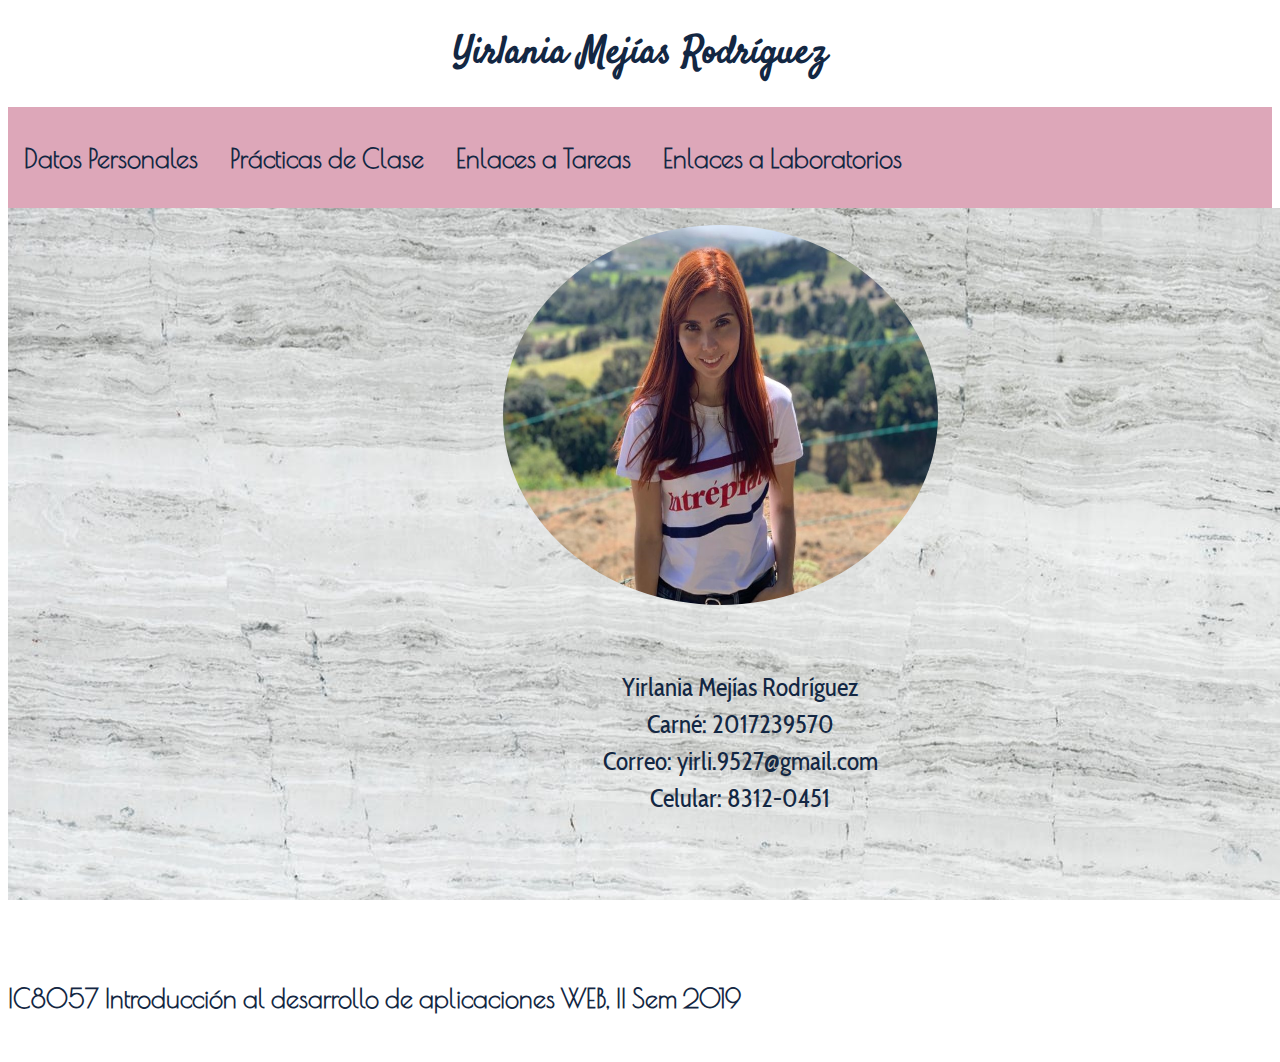
<file: index.html>
<!doctype html>
<!DOCTYPE html>
<html>
<head>
	<meta charset="utf-8">
	<title>Portafolio Yirlania Mejías R</title>
	<link rel="stylesheet" href="style.css">
	
	<link href="https://fonts.googleapis.com/css?family=Satisfy&display=swap" rel="stylesheet">
	<link href="https://fonts.googleapis.com/css?family=Poiret+One&display=swap" rel="stylesheet">
	<link href="https://fonts.googleapis.com/css?family=Cabin+Condensed&display=swap" rel="stylesheet">
	<meta name="viewport" content="width=device-width, initial-scale=1.0">
</head>
<body >

	<div >
		<div>
			<header><h1>Yirlania Mejías Rodríguez</h1></header>
			<nav class="topnav">
				
					<a href ="index.html"><h2>Datos Personales</h2></a>
					<a href ="Practicas.html"><h2>Prácticas de Clase</h2></a>
					<a href="Tareas.html"><h2>Enlaces a Tareas</h2></a>
					<a href="Laboratorios.html"><h2>Enlaces a Laboratorios</h2></a>
						
			</nav>
		</div>
		<div class="middleBox backgroundImage">
				<img class="center size"src="Images\fotoYir.jpg">
			
			<div>
				<ul class="align">
					<li >Yirlania Mejías Rodríguez</li>
					<li>Carné: 2017239570</li>
					<li>Correo: yirli.9527@gmail.com</li>
					<li>Celular: 8312-0451</li>
				</ul>
			</div>
		</div>

			<footer class="backgroundImage"><h2>IC8057 Introducción al desarrollo de aplicaciones WEB, II Sem 2019</h2></footer>
	</div>
</body>
</html>
</file>
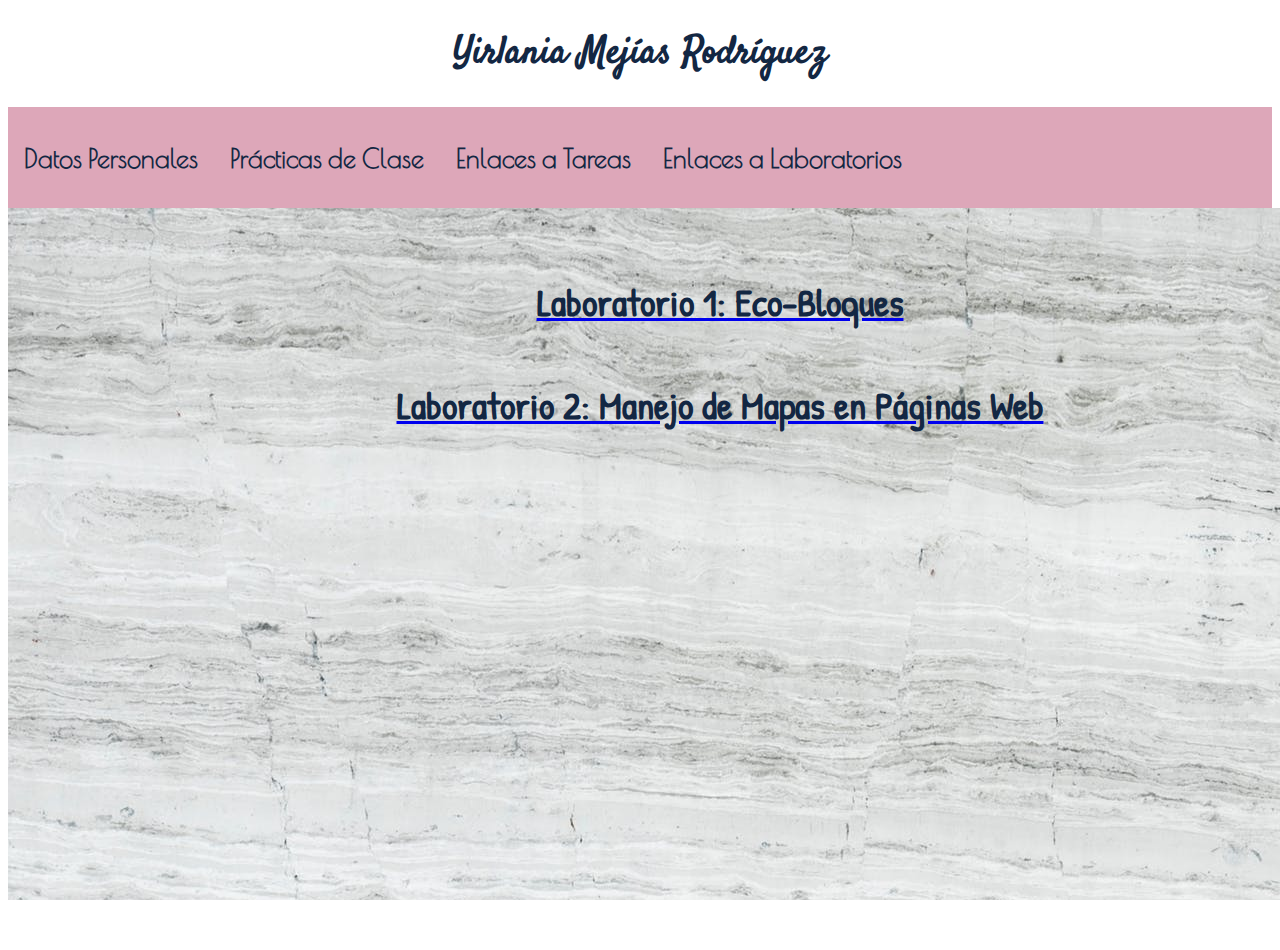
<file: Laboratorios.html>
<!doctype html>
<!DOCTYPE html>
<html>
<head>
	<meta charset="utf-8">
	<title>Portafolio Yirlania Mejías R</title>
	<link rel="stylesheet" href="style.css">
	
	<link href="https://fonts.googleapis.com/css?family=Satisfy&display=swap" rel="stylesheet">
	<link href="https://fonts.googleapis.com/css?family=Poiret+One&display=swap" rel="stylesheet">
	<link href="https://fonts.googleapis.com/css?family=Cabin+Condensed&display=swap" rel="stylesheet">
	<link href="https://fonts.googleapis.com/css?family=Patrick+Hand&display=swap" rel="stylesheet">
	<meta name="viewport" content="width=device-width, initial-scale=1.0">
</head>
<body >
	<div >
		<header><h1>Yirlania Mejías Rodríguez</h1></header>
		<nav class="topnav">
				
			<a href ="index.html"><h2>Datos Personales</h2></a>
			<a href ="Practicas.html"><h2>Prácticas de Clase</h2></a>
			<a href="Tareas.html"><h2>Enlaces a Tareas</h2></a>
			<a href="Laboratorios.html"><h2>Enlaces a Laboratorios</h2></a>		
		</nav>

		<div class="middleBox backgroundImage">
			<a href ="https://azzefj.github.io/eco-bloques/"><h4>Laboratorio 1: Eco-Bloques</h4></a>
			<a href ="Laboratorios/MANEJO DE MAPAS EN PÁGINAS WEB USANDO OSM.pdf"><h4>Laboratorio 2: Manejo de Mapas en Páginas Web </h4></a>
		</div>

	</div>
</body>
</html>
</file>
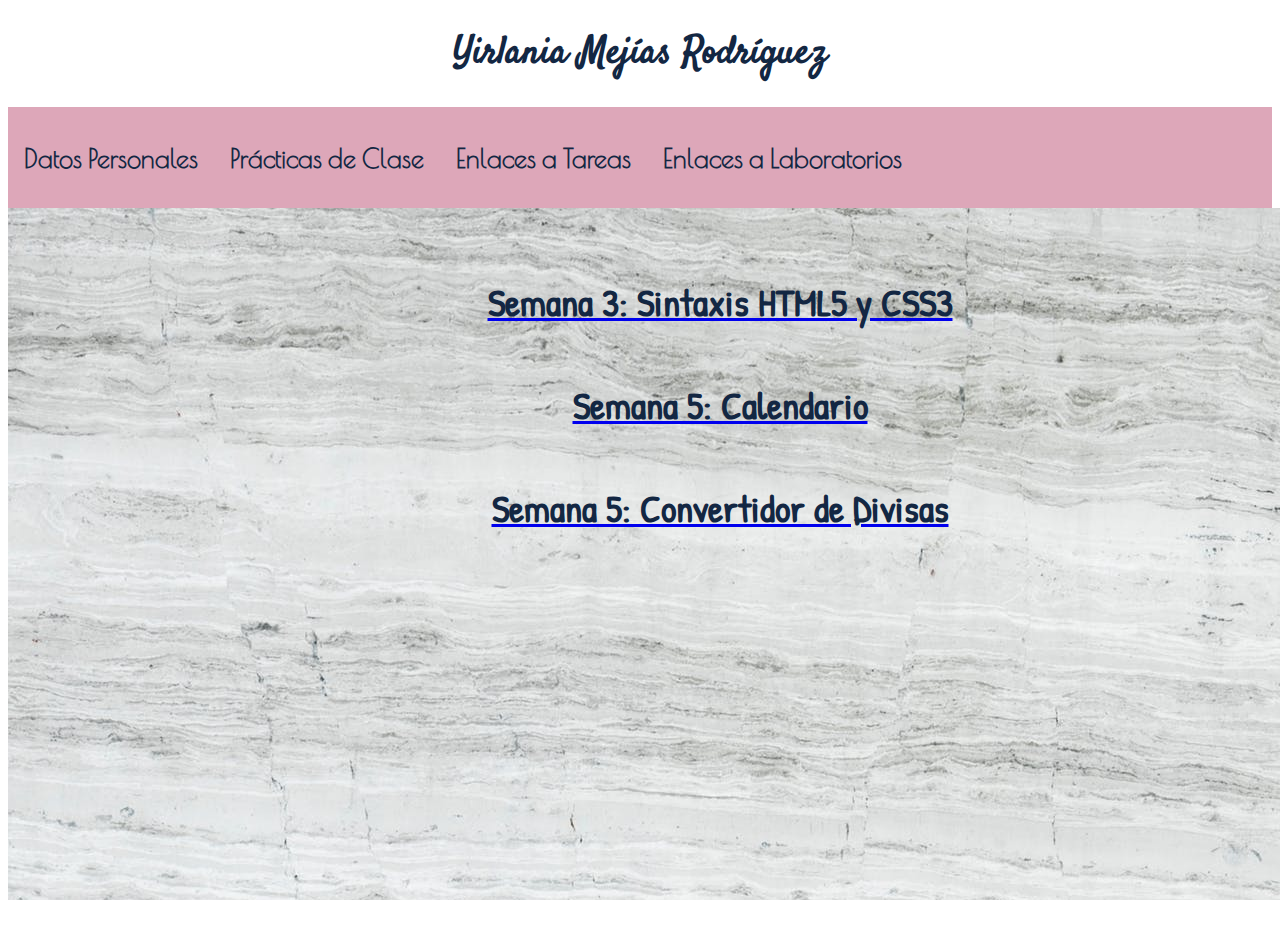
<file: Practicas.html>
<!doctype html>
<!DOCTYPE html>
<html>
<head>
	<meta charset="utf-8">
	<title>Portafolio Yirlania Mejías R</title>
	<link rel="stylesheet" href="style.css">
	
	<link href="https://fonts.googleapis.com/css?family=Satisfy&display=swap" rel="stylesheet">
	<link href="https://fonts.googleapis.com/css?family=Poiret+One&display=swap" rel="stylesheet">
	<link href="https://fonts.googleapis.com/css?family=Cabin+Condensed&display=swap" rel="stylesheet">
	<link href="https://fonts.googleapis.com/css?family=Patrick+Hand&display=swap" rel="stylesheet">
	<meta name="viewport" content="width=device-width, initial-scale=1.0">



</head>
<body>
	<div>
		<header><h1>Yirlania Mejías Rodríguez</h1></header>
		<nav class="topnav">
				
				<a href ="index.html"><h2>Datos Personales</h2></a>
				<a href ="Prácticas.html"><h2>Prácticas de Clase</h2></a>
				<a href="Tareas.html"><h2>Enlaces a Tareas</h2></a>
				<a href="Laboratorios.html"><h2>Enlaces a Laboratorios</h2></a>
		</nav>

		<div class="middleBox backgroundImage">
			<a href ="Semana3Sintaxis.html"><h4>Semana 3: Sintaxis HTML5 y CSS3</h4></a>
			<a href ="Practicas/Calendario/calendario.html"><h4>Semana 5: Calendario</h4></a>
			<a href ="Practicas/ConvertidorMonedas/convertidor.html"><h4>Semana 5: Convertidor de Divisas</h4></a>
		</div>
						
		
	</div>
</file>
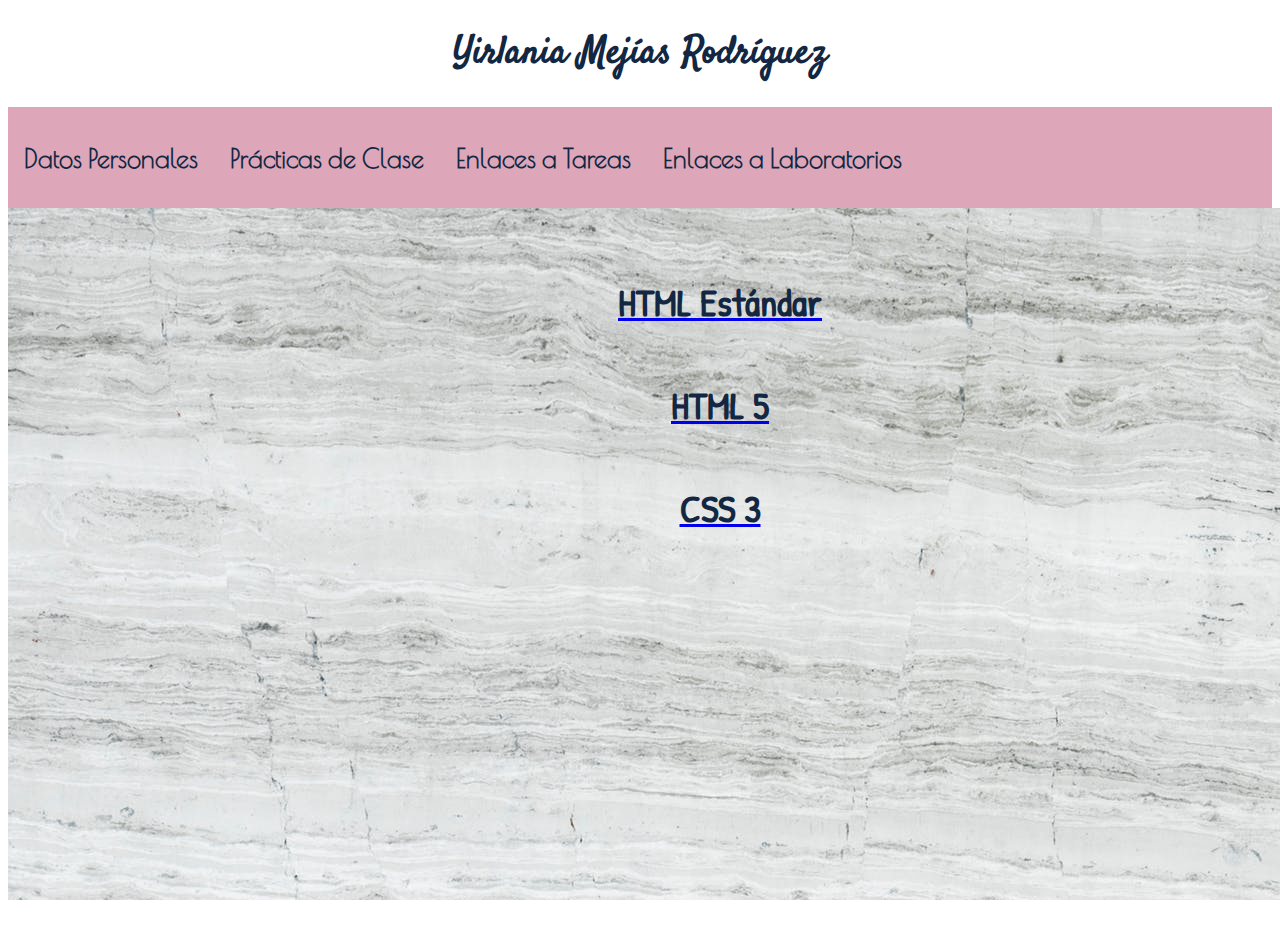
<file: Semana3Sintaxis.html>
<!doctype html>
<!DOCTYPE html>
<html>
<head>
	<meta charset="utf-8">
	<title>Portafolio Yirlania Mejías R</title>
	<link rel="stylesheet" href="style.css">
	
	<link href="https://fonts.googleapis.com/css?family=Satisfy&display=swap" rel="stylesheet">
	<link href="https://fonts.googleapis.com/css?family=Poiret+One&display=swap" rel="stylesheet">
	<link href="https://fonts.googleapis.com/css?family=Cabin+Condensed&display=swap" rel="stylesheet">
	<link href="https://fonts.googleapis.com/css?family=Patrick+Hand&display=swap" rel="stylesheet">
	<meta name="viewport" content="width=device-width, initial-scale=1.0">
</head>
<body >

	<div >
		<div>
			<header><h1>Yirlania Mejías Rodríguez</h1></header>
			<nav class="topnav">
				
					<a href ="index.html"><h2>Datos Personales</h2></a>
					<a href ="Practicas.html"><h2>Prácticas de Clase</h2></a>
					<a href="Tareas.html"><h2>Enlaces a Tareas</h2></a>
					<a href="Laboratorios.html"><h2>Enlaces a Laboratorios</h2></a>
						
			</nav>
		</div>
		<div class="middleBox backgroundImage">
			<a href ="HTMLEstandar.html"><h4>HTML Estándar</h4></a>
			<a href ="HTML5.html"><h4>HTML 5</h4></a>
			<a href="CSS3.html"><h4>CSS 3</h4></a>
		</div>
	</div>
</body>
</html>
</file>
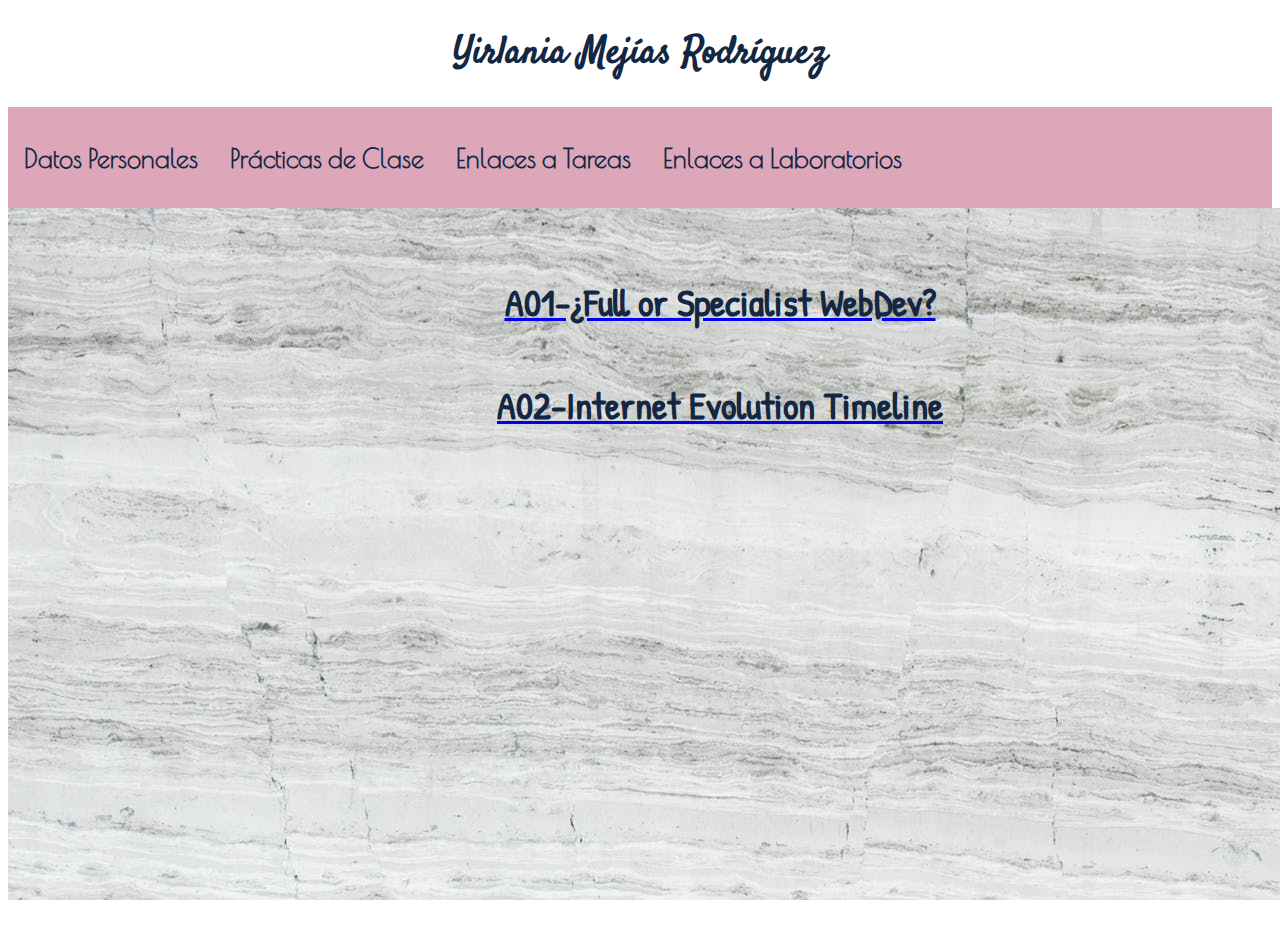
<file: Tareas.html>
<!doctype html>
<!DOCTYPE html>
<html>
<head>
	<meta charset="utf-8">
	<title>Portafolio Yirlania Mejías R</title>
	<link rel="stylesheet" href="style.css">
	
	<link href="https://fonts.googleapis.com/css?family=Satisfy&display=swap" rel="stylesheet">
	<link href="https://fonts.googleapis.com/css?family=Poiret+One&display=swap" rel="stylesheet">
	<link href="https://fonts.googleapis.com/css?family=Cabin+Condensed&display=swap" rel="stylesheet">
	<link href="https://fonts.googleapis.com/css?family=Patrick+Hand&display=swap" rel="stylesheet">
	<meta name="viewport" content="width=device-width, initial-scale=1.0">
</head>
<body >

	<div >
		<div>
			<header><h1>Yirlania Mejías Rodríguez</h1></header>
			<nav class="topnav">
				
					<a href ="index.html"><h2>Datos Personales</h2></a>
					<a href ="Practicas.html"><h2>Prácticas de Clase</h2></a>
					<a href="Tareas.html"><h2>Enlaces a Tareas</h2></a>
					<a href="Laboratorios.html"><h2>Enlaces a Laboratorios</h2></a>
						
			</nav>
		</div>
		<div class="middleBox backgroundImage">
			<a href ="TareasPdf\A01-EnsayoFullStackDev_Yirlania_MR.pdf"><h4>A01-¿Full or Specialist WebDev?</h4></a>
			<a href="pic.html"><h4>A02-Internet Evolution Timeline</h4></a>
		</div>
	</div>
</body>
</html>
</file>
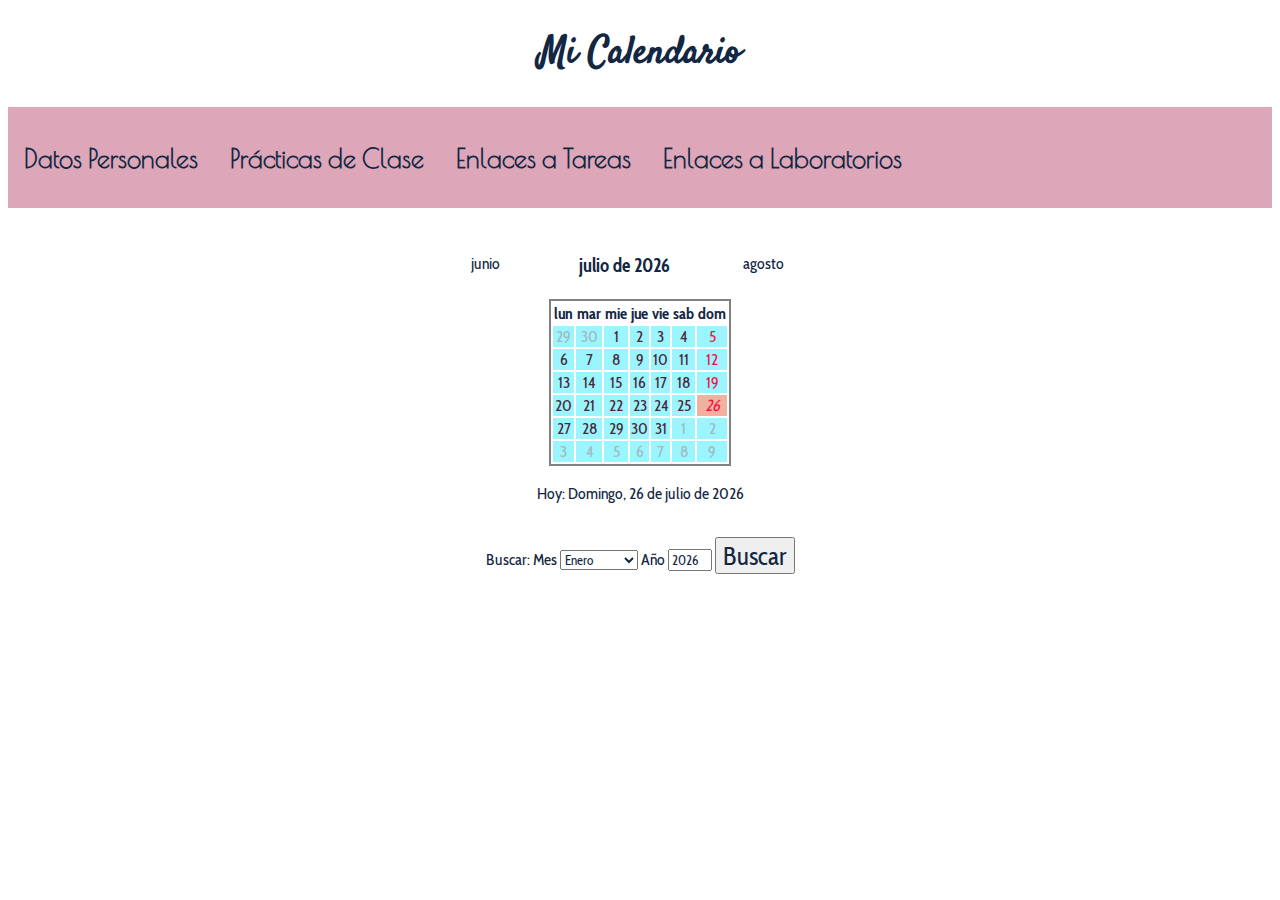
<file: Practicas/Calendario/calendario.html>
<!doctype html>
<html>
	<head>
		<meta charset="utf-8"></meta>
		<title>Calendario</title>
		<link rel="stylesheet" type="text/css" href="style/calendar.css" media="all">
		<script  type="text/javascript" src="scripts/calendario.js"></script>
		<link href="https://fonts.googleapis.com/css?family=Satisfy&display=swap" rel="stylesheet">
		<link href="https://fonts.googleapis.com/css?family=Poiret+One&display=swap" rel="stylesheet">
		<link href="https://fonts.googleapis.com/css?family=Cabin+Condensed&display=swap" rel="stylesheet">
	</head>

	<body>
		<h1>Mi Calendario</h1>
		

		<div>
			<nav class="topnav">
				
					<a href ="../../index.html"><h2 class="topnav">Datos Personales</h2></a>
					<a href ="../../Practicas.html"><h2>Prácticas de Clase</h2></a>
					<a href="../../Tareas.html"><h2>Enlaces a Tareas</h2></a>
					<a href="../../Laboratorios.html"><h2>Enlaces a Laboratorios</h2></a>
						
			</nav>
			<br/>
			<br/>
		</div>

		<div class="center" id="calendario">
			
			<div class="wrapper">
				<div class="letter first" id="anterior" onclick="mesantes()"></div>
				<h3  class="second" id="titulos"></h3>
				<div class="letter third" id="posterior" onclick="mesdespues()"></div>
			</div>

			<table align="center" class="letter borders" id="diasc">
				<tr id="fila0"><th></th><th></th><th></th><th></th><th></th><th></th><th></th></tr>
				<tr id="fila1"><td></td><td></td><td></td><td></td><td></td><td></td><td></td></tr>
				<tr id="fila2"><td></td><td></td><td></td><td></td><td></td><td></td><td></td></tr>
				<tr id="fila3"><td></td><td></td><td></td><td></td><td></td><td></td><td></td></tr>
				<tr id="fila4"><td></td><td></td><td></td><td></td><td></td><td></td><td></td></tr>
				<tr id="fila5"><td></td><td></td><td></td><td></td><td></td><td></td><td></td></tr>
				<tr id="fila6"><td></td><td></td><td></td><td></td><td></td><td></td><td></td></tr>
			</table>
			<br/>
			<div class="letter" id="fechaactual" ><a onclick="actualizar()">Hoy: </a></div>
			<br/>
			<div id="buscafecha">
				<form action="#" name="buscar">
					<p>Buscar:   Mes
						<select class="letter" name="buscames">
							<option value="0">Enero</option>
							<option value="1">Febrero</option>
							<option value="2">Marzo</option>
							<option value="3">Abril</option>
							<option value="4">Mayo</option>
							<option value="5">Junio</option>
							<option value="6">Julio</option>
							<option value="7">Agosto</option>
							<option value="8">Setiembre</option>
							<option value="9">Octubre</option>
							<option value="10">Noviembre</option>
							<option value="11">Diciembre</option>
						</select>
						      Año    
						 <input class="letter" type="text" name="buscaanno" maxlength="4" size="4"/>
						   
						 <input class = "letter textsize" type="button" value="Buscar" onclick="mifecha()">
					</p>
				</form>
			</div>
		</div>
	</body>
</html>
</file>
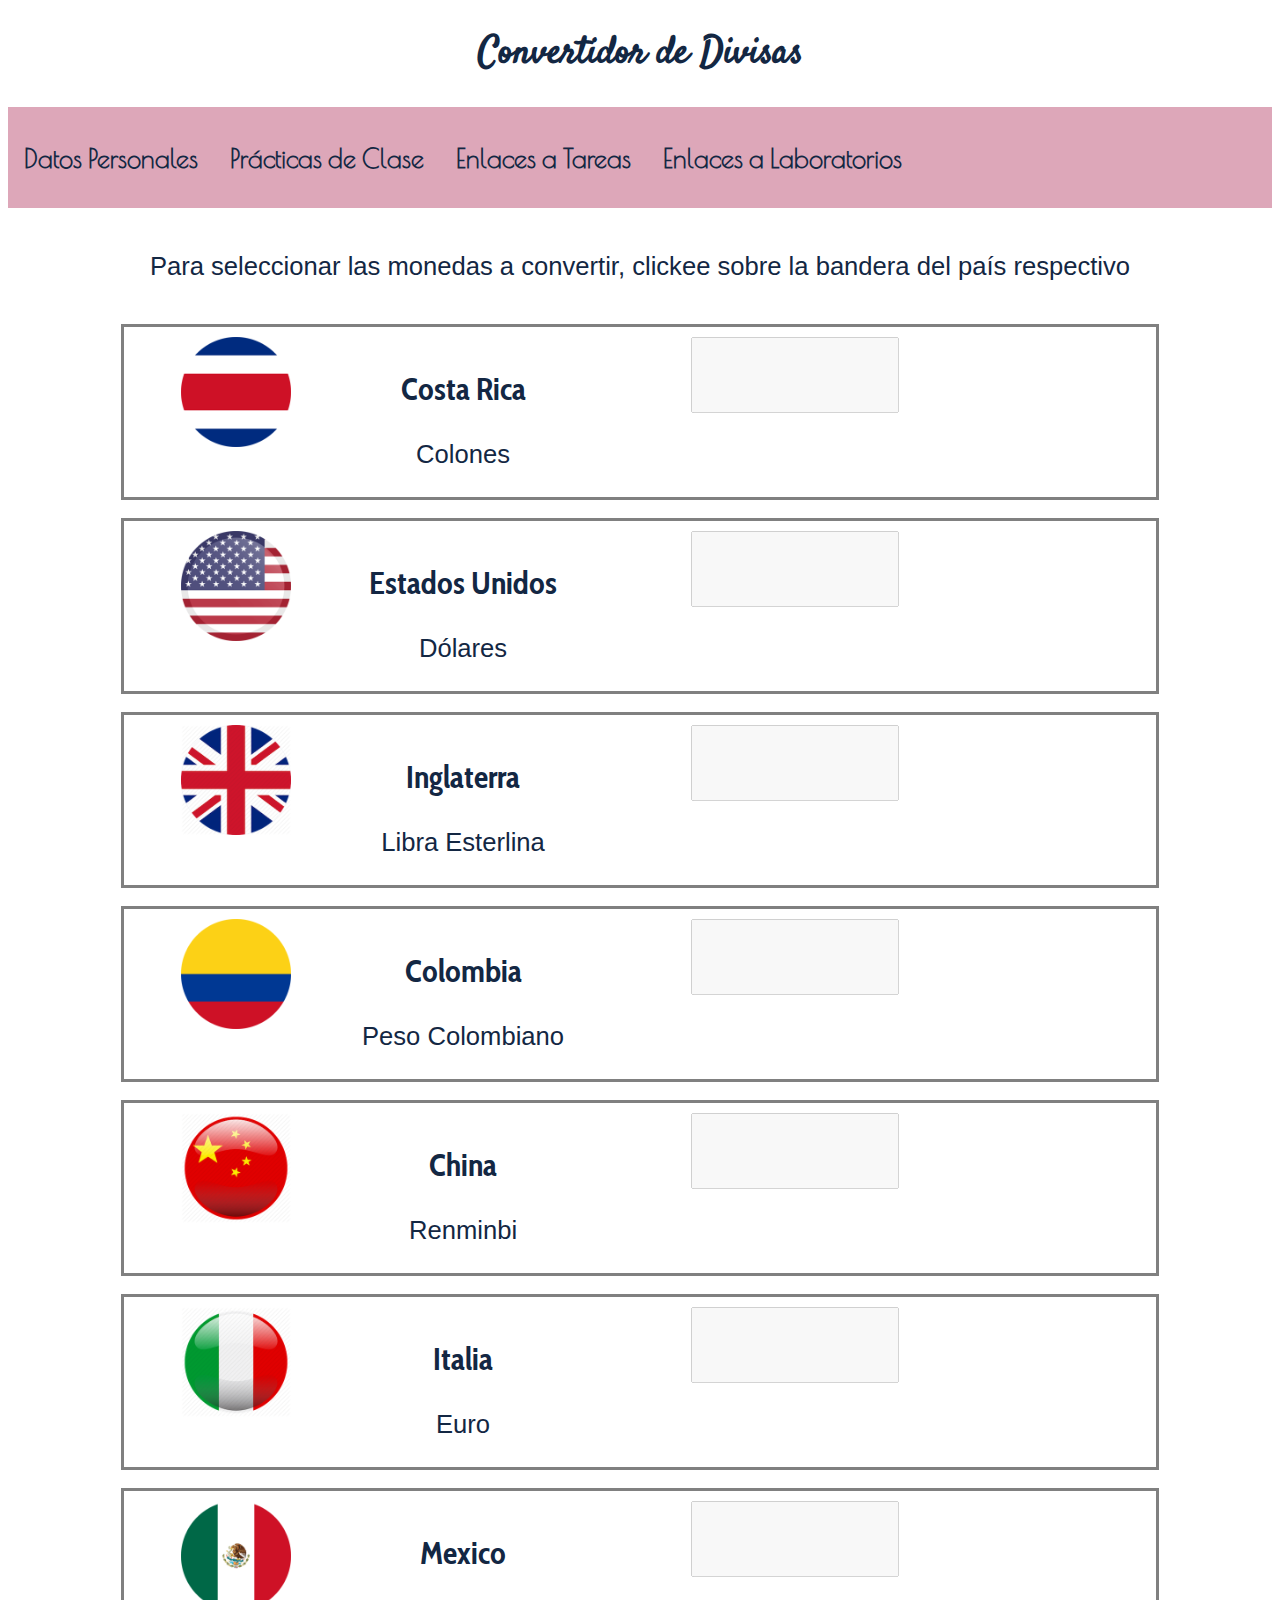
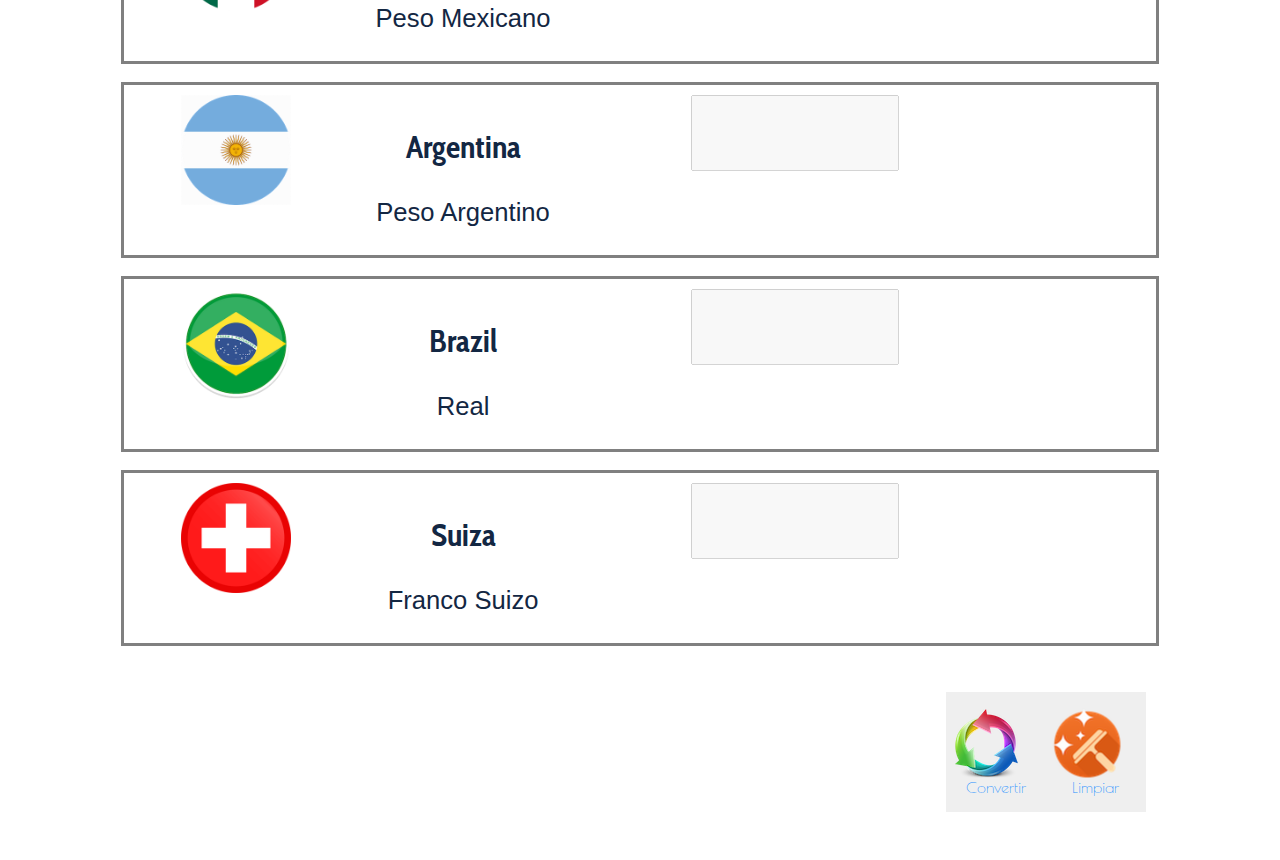
<file: Practicas/ConvertidorMonedas/convertidor.html>
<!doctype html>
<!DOCTYPE html>
<html>
<head>
	<meta charset="utf-8">
	<title>Convertidor de Monedas</title>
	<link rel="stylesheet" href="css/style.css">

	<script type="text/javascript" src="scripts/convertidor.js"></script>

	<link href="https://fonts.googleapis.com/css?family=Satisfy&display=swap" rel="stylesheet">
	<link href="https://fonts.googleapis.com/css?family=Poiret+One&display=swap" rel="stylesheet">
	<link href="https://fonts.googleapis.com/css?family=Cabin+Condensed&display=swap" rel="stylesheet">
	<meta name="viewport" content="width=device-width, initial-scale=1.0">
</head>
<body >

	<div >
		<div>
			<header><h1>Convertidor de Divisas</h1></header>
			<nav class="topnav">
				
					<a href ="../../index.html"><h2>Datos Personales</h2></a>
					<a href ="../../Practicas.html"><h2>Prácticas de Clase</h2></a>
					<a href="../../Tareas.html"><h2>Enlaces a Tareas</h2></a>
					<a href="../../Laboratorios.html"><h2>Enlaces a Laboratorios</h2></a>	
			</nav>
			<br/>
			<p>Para seleccionar las monedas a convertir, clickee sobre la bandera del país respectivo</p>
			<br/>
				<!--Moneda 1-->
				<div id="moneda1" class="wrapper">
					<div class="first" onclick="loadstar('star1',1)">
						<img src="images/cr.png">
					</div>

					<div class="second"> 
						<h3>Costa Rica</h3>
						<p>Colones</p>
					</div>
					<div id="star1" class="third" >
						<img class='star' src='images/star.png'>
					</div>
					<div class="fourth">
						<input id="1" class="textbox" type="text"  maxlength="10" size="10" onChange="validateAmount(this.value, 1);"/>
					</div>
				</div>
				<br/>
				<!--Moneda 2-->
				<div id="moneda2" class="wrapper">
					<div class="first" onclick="loadstar('star2',2)">
						<img src="images/usa.png">
					</div>

					<div class="second"> 
						<h3>Estados Unidos</h3>
						<p>Dólares</p>
					</div>
					<div id="star2" class="third" >
						<img class='star' src='images/star.png'>	   
					</div>
					<div class="fourth">
						<input id="2" class="textbox" type="text"  maxlength="10" size="10" onChange="validateAmount(this.value,2);"/>
					</div>
				</div>
				<br/>
				<!--Moneda 3-->
				<div id="moneda3" class="wrapper">
					<div class="first" onclick="loadstar('star3',3)">
						<img src="images/england.png">
					</div>

					<div class="second"> 
						<h3>Inglaterra</h3>
						<p>Libra Esterlina</p>
					</div>
					<div id="star3" class="third" >
						<img class='star' src='images/star.png'>   
					</div>
					<div class="fourth">
						<input id="3" class="textbox" type="text"  maxlength="10" size="10" onChange="validateAmount(this.value,3);"/>
					</div>
				</div>
				<br/>
				<!--Moneda 4-->
				<div id="moneda4" class="wrapper">
					<div class="first" onclick="loadstar('star4',4)">
						<img src="images/colombia.png">
					</div>

					<div class="second"> 
						<h3>Colombia</h3>
						<p>Peso Colombiano</p>
					</div>
					<div id="star4" class="third" >
						<img class='star' src='images/star.png'>   
					</div>
					<div class="fourth">
						<input id="4" class="textbox" type="text"  maxlength="10" size="10" onChange="validateAmount(this.value,4);"/>
					</div>
				</div>

				<br/>
				<!--Moneda 5-->
				<div id="moneda5" class="wrapper">
					<div class="first" onclick="loadstar('star5',5)">
						<img src="images/china.png">
					</div>

					<div class="second"> 
						<h3>China</h3>
						<p>Renminbi</p>
					</div>
					<div id="star5" class="third" >
						 <img class='star' src='images/star.png'>  
					</div>
					<div class="fourth">
						<input id="5" class="textbox" type="text"  maxlength="10" size="10" onChange="validateAmount(this.value,5);"/>
					</div>
				</div>

				<br/>
				<!--Moneda 6-->
				<div id="moneda6" class="wrapper">
					<div class="first" onclick="loadstar('star6',6)">
						<img src="images/italy.png">
					</div>

					<div class="second"> 
						<h3>Italia</h3>
						<p>Euro</p>
					</div>
					<div id="star6" class="third" >
						<img class='star' src='images/star.png'>   
					</div>
					<div class="fourth">
						<input id="6" class="textbox" type="text"  maxlength="10" size="10" onChange="validateAmount(this.value,6);"/>
					</div>
				</div>

				<br/>
				<!--Moneda 7-->
				<div id="moneda7" class="wrapper">
					<div class="first" onclick="loadstar('star7',7)">
						<img src="images/mexico.png">
					</div>

					<div class="second"> 
						<h3>Mexico</h3>
						<p>Peso Mexicano</p>
					</div>
					<div id="star7" class="third" >
						 <img class='star' src='images/star.png'>  
					</div>
					<div class="fourth">
						<input id="7" class="textbox" type="text"  maxlength="10" size="10" onChange="validateAmount(this.value,7);"/>
					</div>
				</div>

				<br/>
				<!--Moneda 8-->
				<div id="moneda8" class="wrapper">
					<div class="first" onclick="loadstar('star8',8)">
						<img src="images/argentina.png">
					</div>

					<div class="second"> 
						<h3>Argentina</h3>
						<p>Peso Argentino</p>
					</div>
					<div id="star8" class="third" >
						<img class='star' src='images/star.png'>   
					</div>
					<div class="fourth">
						<input id="8" class="textbox" type="text"  maxlength="10" size="10" onChange="validateAmount(this.value,8);"/>
					</div>
				</div>

				<br/>
				<!--Moneda 9-->
				<div id="moneda9" class="wrapper">
					<div class="first" onclick="loadstar('star9',9)">
						<img src="images/brazil.png">
					</div>

					<div class="second"> 
						<h3>Brazil</h3>
						<p>Real</p>
					</div>
					<div id="star9" class="third" >
						<img class='star' src='images/star.png'>   
					</div>
					<div class="fourth">
						<input id="9" class="textbox" type="text"  maxlength="10" size="10" onChange="validateAmount(this.value,9);"/>
					</div>
				</div>

				<br/>
				<!--Moneda 10-->
				<div id="moneda10" class="wrapper">
					<div class="first" onclick="loadstar('star10',10)">
						<img src="images/suiza.png">
					</div>

					<div class="second"> 
						<h3>Suiza</h3>
						<p>Franco Suizo</p>
					</div>
					<div id="star10" class="third" >
						<img class='star' src='images/star.png'>   
					</div>
					<div class="fourth">
						<input id="10" class="textbox" type="text" maxlength="10" size="10" onChange="validateAmount(this.value,10);"/>
					</div>
				</div>
				<br/>
				<br/>
				<div class="wrapper2">
					<button class="first btn"><i class="cleanIcon" onclick="cleanTextFields();"></i> Limpiar</button>
					<button class="second btn"><i class="convertIcon" onclick="conversion();"></i> Convertir</button>
				</div>
				
		</div>
	</div>
</body>
</html>
</file>
<file: style.css>
h1{

	font-family: 'Satisfy', cursive;
  font-size: 3vw;
	text-align: center;
  color: #132743;
}

h2{
	 font-family: 'Poiret One', cursive;
   font-size: 2vw;
   color: #132743;
}

li,footer,h3{
  font-family: 'Cabin Condensed', sans-serif;
  color: #132743;
}

h3{
  font-size: 2.5vw;
  text-align: center;
}

h4{
  font-size: 3vw;
  text-align: center;
  font-family: 'Patrick Hand', cursive;
  color: #132743;
}

h5{
  font-size: 4vw;
  text-align: center;
  font-family: 'Patrick Hand', cursive;
  color: #132743;
}

p{
  /*font-family: 'Open Sans Condensed', sans-serif;*/
  font-family: 'Darker Grotesque', sans-serif;
  font-size: 2vw;
  color: #132743;
}

li{
  padding-bottom: 6px;
  font-size: 2vw;
}

.border{
  border-style: dotted;
  border-color: #957281;
}

footer{
  
  font-size: 2vw;
  padding-top: 20px;
  padding-bottom: 20px;
}

.secondcolor{
  background-color: #ffcbcb
}

.align{
  text-align: center;
  padding-bottom: 1px;
  padding-top: 50px;
}

ul{
  list-style-type:none;
}



/*image*/
img.center {
display: block;
margin-left: auto;
margin-right: auto;
}

img.size{
  border-radius: 75%;
   width:435px; 
  height: 380px;
  /*float:left;
  padding-top: 20px;*/
}



/* Style the links inside the navigation bar */

.topnav {
  background-color: #dda7b9; 
  overflow: hidden;
  
}

.topnav a {
  float: left;
  color: #f2f2f2;
  text-align: center;
  padding: 14px 16px;
  text-decoration: none;
  font-size: 17px;
}

/* Change the color of links on hover */
.topnav a:hover {
  background-color: #ddd;
  color: black;
}

/* Add a color to the active/current link */
.topnav a.active {
  background-color: #4CAF50;
  color: white;
}


/* main box */

.backgroundImage{
  background-image: url("Images/bck2.jpg");
  background-size: auto;
  background-attachment: fixed;
}

.middleBox{
  width:1390px; 
  padding:17px;
  height: 700px;
}
</file>
<file: Practicas/Calendario/style/calendar.css>
h1{

	font-family: 'Satisfy', cursive;
  font-size: 3vw;
	text-align: center;
  color: #132743;
}


h3,a,p, .letter, option{
  font-family: 'Cabin Condensed', sans-serif;
  color: #132743;
}


h4{
  font-size: 3vw;
  text-align: center;
  font-family: 'Patrick Hand', cursive;
  color: #132743;
}

h5{
  font-size: 4vw;
  text-align: center;
  font-family: 'Patrick Hand', cursive;
  color: #132743;
}

h2{
   font-family: 'Poiret One', cursive;
   font-size: 2vw;
   color: #132743;
}

.center{
  text-align: center;
}

.textsize{
  font-size: 2vw;
}

.wrapper{
    height: 35px;
    margin-bottom: 30px;

    margin: auto;
    width: 35%;
    //border: 3px solid green;
    padding: 10px;
    //text-align: center;


}

.first {
  float: left;
  width: 30%;
  //border: 3px solid #73AD21;
  margin: 0;

}

.second{
  float: left;
  width: 33%;
  //border: 3px solid #73AD21;
  margin: 0;

}


.third {
  float: left;
  width: 30%;
  //border: 3px solid #73AD21;
  margin: 0;

}

.backgroundImage{
  background-image: url("../images/bck2.jpg");
  background-size: auto;
  background-attachment: fixed;

}


.borders{
  border: 2px solid #808080;
}

.topnav {
  background-color: #dda7b9; 
  overflow: hidden;
  
}

.topnav a {
  float: left;
  color: #f2f2f2;
  text-align: center;
  padding: 14px 16px;
  text-decoration: none;
  font-size: 17px;
}

/* Change the color of links on hover */
.topnav a:hover {
  background-color: #ddd;
  color: black;
}

/* Add a color to the active/current link */
.topnav a.active {
  background-color: #4CAF50;
  color: white;
}
</file>
<file: Practicas/ConvertidorMonedas/css/style.css>
h1{

	font-family: 'Satisfy', cursive;
  font-size: 3vw;
	text-align: center;
  color: #132743;
}

button,h2{
	 font-family: 'Poiret One', cursive;
   font-size: 2vw;
   color: #132743;
}

footer,h3{
  font-family: 'Cabin Condensed', sans-serif;
  color: #132743;
}

h3{
  font-size: 2.5vw;
  text-align: center;
}

h4{
  font-size: 3vw;
  text-align: center;
  font-family: 'Patrick Hand', cursive;
  color: #132743;
}

h5{
  font-size: 4vw;
  text-align: center;
  font-family: 'Patrick Hand', cursive;
  color: #132743;
}

p{
  /*font-family: 'Open Sans Condensed', sans-serif;*/
  font-family: 'Darker Grotesque', sans-serif;
  font-size: 2vw;
  color: #132743;
  text-align: center;
}


.secondcolor{
  background-color: #ffcbcb
}

.align{
  text-align: center;
  padding-bottom: 1px;
  padding-top: 50px;
}

ul{
  list-style-type:none;
}



/*image*/
img{
  display: block;
  margin-left: auto;
  margin-right: auto;
  width:110px; 
  height: 110px;
}

.wrapper{
    height: 150px;
    margin-bottom: 30px;
    margin: auto;
    width: 80%;
    border: 3px solid #808080;
    padding: 10px;

}

.first {
  float: left;
  width: 20%;
  //border: 3px solid #73AD21;
  margin: 0;

}

.second{
  float: left;
  width: 25%;
  //border: 3px solid #73AD21;
  margin: 0;

}


.third {
  float: left;
  width: 10%;
  //border: 3px solid #73AD21;
  margin: 0;

}

.fourth {
  float: left;
  width: 25%;
  //border: 3px solid #73AD21;
  margin: 0;

}

/* Style the links inside the navigation bar */

.topnav {
  background-color: #dda7b9; 
  overflow: hidden;
  
}

.topnav a {
  float: left;
  color: #f2f2f2;
  text-align: center;
  padding: 14px 16px;
  text-decoration: none;
  font-size: 17px;
}

/* Change the color of links on hover */
.topnav a:hover {
  background-color: #ddd;
  color: black;
}

/* Add a color to the active/current link */
.topnav a.active {
  background-color: #4CAF50;
  color: white;
}

.star{
  display: block;
  margin-left: auto;
  margin-right: auto;
  width:30px; 
  height: 30px;
}

.textbox{
    height:70px;
    width:200px;
    font-size:18pt;
    text-align: center;
}

/* BUTTON */
.btn {
  float:right;
  border: none; 
  color: DodgerBlue; 
  //padding: 12px 16px; 
  font-size: 16px; 
  cursor: pointer; 
  width:100px; 
  height: 120px;
}

/* Darker background on mouse-over */
/*.btn:hover {
  //background-color: lightblue;
}
*/

.convertIcon{
  background-image: url("../images/convertir.png");
  background-repeat:no-repeat;
  background-position: center;
  display: block;
  width:70px; 
  height: 70px;
}

.cleanIcon{
  background-image: url("../images/clean.png");
  background-repeat:no-repeat;
  background-position: center;
  display: block;
  width:70px; 
  height: 70px;
}

.wrapper2{
    height: 150px;
    margin-bottom: 30px;
    margin: auto;
    width: 80%;
    padding: 10px;

}
</file>
